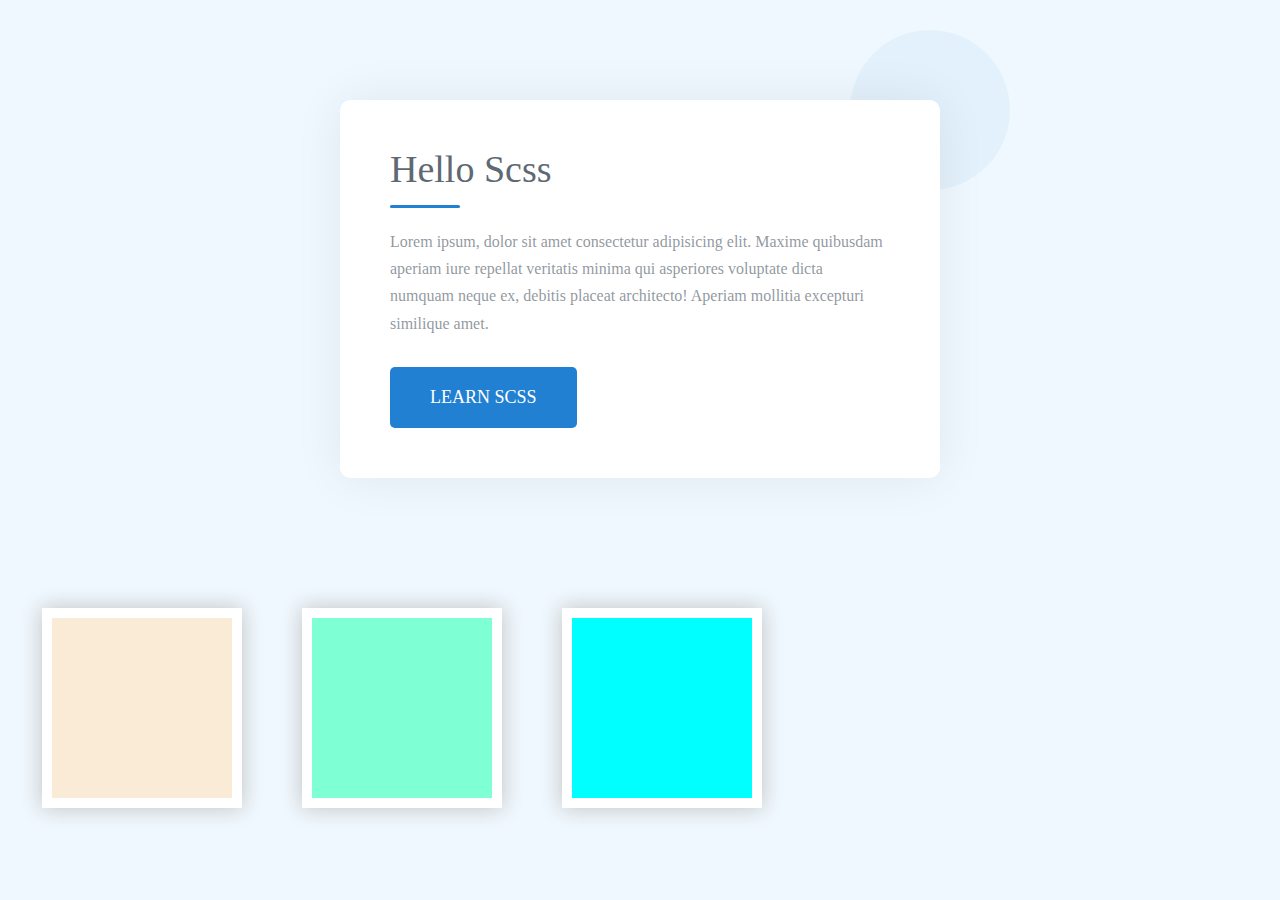
<file: scss/index.html>
<!DOCTYPE html>
<html lang="en">

<head>
    <meta charset="UTF-8">
    <meta http-equiv="X-UA-Compatible" content="IE=edge">
    <meta name="viewport" content="width=device-width, initial-scale=1.0">
    <title>Document</title>
    <link rel="stylesheet" href="css/main.scss">
    <link rel="stylesheet" href="css/main.css">

</head>

<body>

    <div class="container">
        <div class="row">
            <div class="col">
                <div class="card">
                    <h2>Hello Scss</h2>
                    <p>Lorem ipsum, dolor sit amet consectetur adipisicing elit. Maxime quibusdam aperiam iure repellat
                        veritatis minima qui asperiores voluptate dicta numquam neque ex, debitis placeat architecto!
                        Aperiam mollitia excepturi similique amet.</p>
                    <a href="#">Learn Scss</a>
                </div>

                <div class="first box"></div>
                <div class="second"></div>
                <div class="three"></div>
            </div>
        </div>
    </div>

</body>

</html>
</file>
<file: scss/css/main.css>
* {
  margin: 0;
  padding: 0;
  -webkit-box-sizing: border-box;
          box-sizing: border-box;
  font-family: poppins;
}

html,
body {
  overflow-x: hidden;
}

body {
  width: 100%;
  min-height: 100vh;
  background-color: #2196f312;
}

.container {
  max-width: 1320px;
  padding: 0 12px;
  width: 100%;
  margin: 0 auto;
}

.row {
  margin: 0 -12px;
}

.col {
  padding: 0 12px;
}

.card {
  max-width: 600px;
  margin: 100px auto;
  padding: 50px;
  background: #fff;
  -webkit-box-shadow: 0 0 50px rgba(0, 0, 0, 0.07);
          box-shadow: 0 0 50px rgba(0, 0, 0, 0.07);
  position: relative;
  border-radius: 10px;
}

.card::before {
  content: "";
  position: absolute;
  width: 160px;
  height: 160px;
  top: -70px;
  right: -70px;
  background: #2280d20f;
  z-index: -1;
  border-radius: 50%;
}

.card h2 {
  font-weight: 400;
  font-size: 38px;
  color: #5e6973;
  margin-bottom: 40px;
  line-height: 1;
  position: relative;
}

.card h2::before {
  content: "";
  position: absolute;
  width: 70px;
  height: 3px;
  background: #2280d2;
  left: 0;
  bottom: -20px;
  border-radius: 45px;
}

.card p {
  color: #5e6973b0;
  font-size: 16px;
  line-height: 1.7;
}

.card a {
  transition: 0.3s;
  -webkit-transition: 0.3s;
  -moz-transition: 0.3s;
  -ms-transition: 0.3s;
  -o-transition: 0.3s;
  display: inline-block;
  text-transform: uppercase;
  text-decoration: none;
  font-size: 18px;
  color: #fff;
  background: #2280d2;
  padding: 20px 40px;
  margin-top: 30px;
  border-radius: 5px;
}

.card a:hover {
  background: #043158;
}

.box, .second, .three {
  background-color: #f44336;
  width: 200px;
  height: 200px;
  border: 10px solid #fff;
  float: left;
  margin: 30px;
  -webkit-box-shadow: 0 0 20px #c1c1c1;
          box-shadow: 0 0 20px #c1c1c1;
}

.first {
  background-color: antiquewhite;
}

.second {
  background-color: aquamarine;
}

.three {
  background-color: aqua;
}
/*# sourceMappingURL=main.css.map */
</file>
